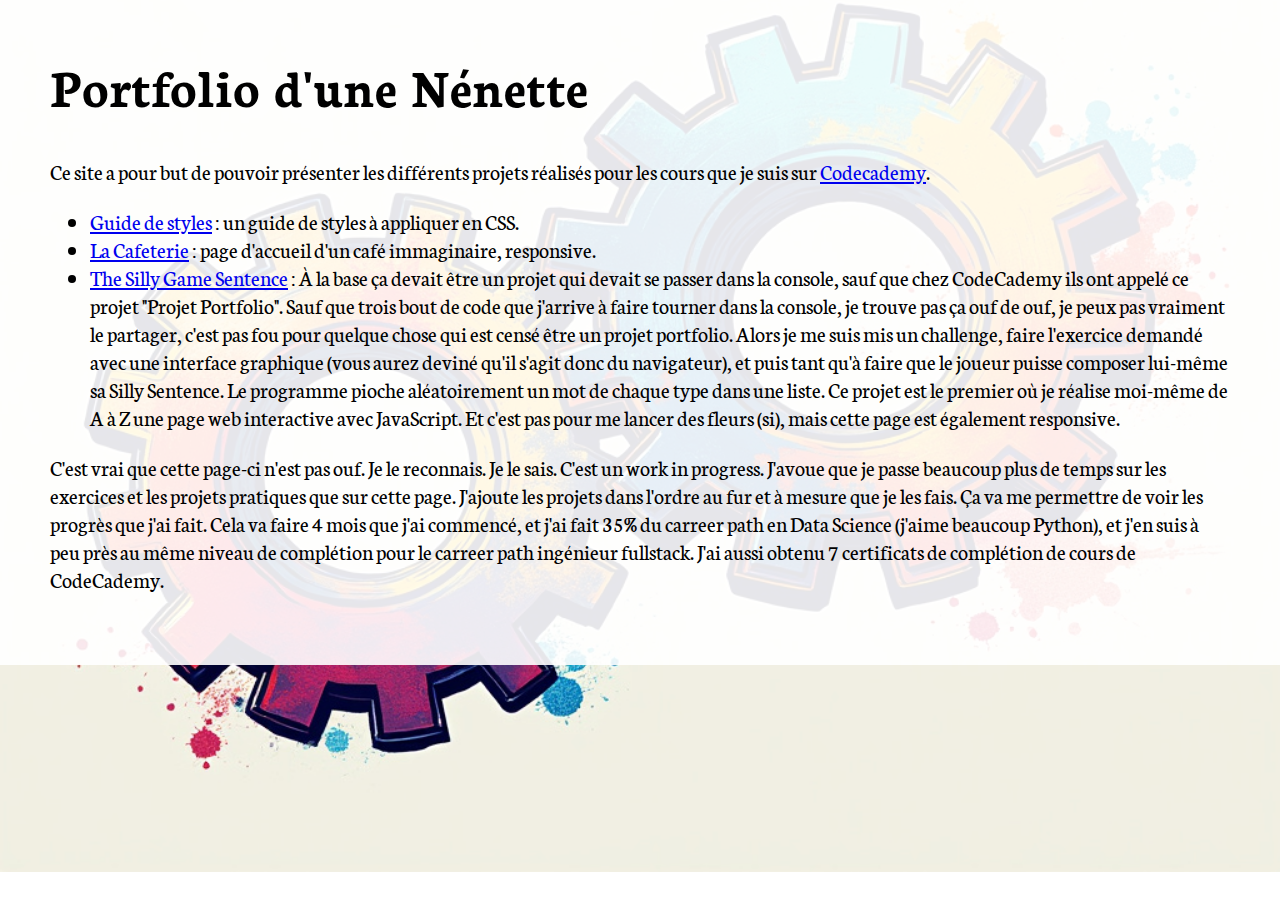
<file: index.html>
<!DOCTYPE html>
<html lang="fr">
<head>
    <meta charset="UTF-8">
    <meta name="viewport" content="width=device-width, initial-scale=1.0">
    <title>Mon Portfolio</title>
    <link rel="stylesheet" href="styles.css">
    <link rel="preconnect" href="https://fonts.googleapis.com">
<link rel="preconnect" href="https://fonts.gstatic.com" crossorigin>
<link href="https://fonts.googleapis.com/css2?family=Neuton:ital,wght@0,200;0,300;0,400;0,700;0,800;1,400&display=swap" rel="stylesheet">
</head>
<body>
    <section>
        <h1>Portfolio d'une Nénette</h1>
        <p>
            Ce site a pour but de pouvoir présenter les différents projets réalisés pour les cours que
            je suis sur <a href="https://www.codecademy.com/" target="_blank">Codecademy</a>.
        </p>
        <ul>
            <li>
                <a href="./style-guide/index.html" target="_blank">Guide de styles</a> : un guide de styles à appliquer en CSS.
            </li>
            <li>
                <a href="./Cafeterie/index.html" target="_blank">La Cafeterie</a> : page d'accueil d'un café immaginaire, responsive.
            </li>
            <li>
                <a href="./MixedWordsGame/index.html" target="_blank">The Silly Game Sentence</a> : À la base ça devait être
                un projet qui devait se passer dans la console, sauf que chez CodeCademy ils ont appelé ce projet 
                "Projet Portfolio". Sauf que trois bout de code que j'arrive à faire tourner dans la console, je trouve
                pas ça ouf de ouf, je peux pas vraiment le partager, c'est pas fou pour quelque chose qui est censé être 
                un projet portfolio. Alors je me suis mis un challenge, faire l'exercice demandé avec une interface graphique
                (vous aurez deviné qu'il s'agit donc du navigateur), et puis tant qu'à faire que le joueur puisse composer
                lui-même sa Silly Sentence. Le programme pioche aléatoirement un mot de chaque type dans une liste. Ce projet 
                est le premier où je réalise moi-même de A à Z une page web interactive avec JavaScript. Et c'est pas pour me 
                lancer des fleurs (si), mais cette page est également responsive.
            </li>
        </ul>
        <p>
            C'est vrai que cette page-ci n'est pas ouf. Je le reconnais. Je le sais. C'est un work in progress. J'avoue que je 
            passe beaucoup plus de temps sur les exercices et les projets pratiques que sur cette page. J'ajoute les projets
            dans l'ordre au fur et à mesure que je les fais. Ça va me permettre de voir les progrès que j'ai fait. Cela va 
            faire 4 mois que j'ai commencé, et j'ai fait 35% du carreer path en Data Science (j'aime beaucoup Python), et j'en
            suis à peu près au même niveau de complétion pour le carreer path ingénieur fullstack. J'ai aussi obtenu 7 certificats 
            de complétion de cours de CodeCademy.
        </p>
    </section>
</body>
</html>
</file>
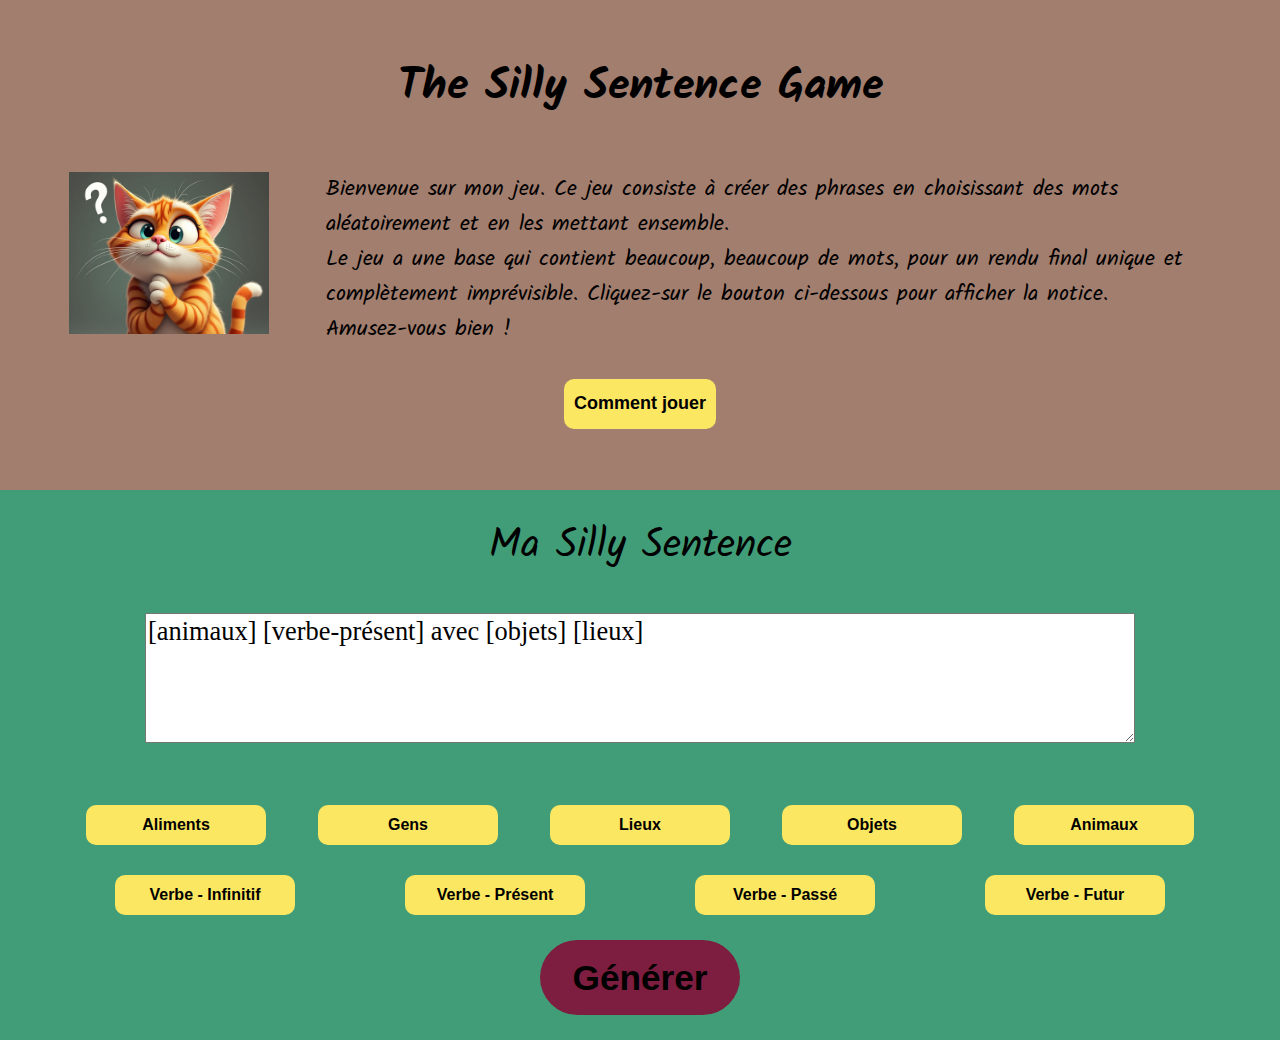
<file: MixedWordsGame/index.html>
<!DOCTYPE html>
<html lang="fr">
<head>
    <meta charset="UTF-8">
    <meta name="viewport" content="width=device-width, initial-scale=1.0">
    <title>Silly Sentence Game</title>
    <script src="./ressources/js-scripts/app.js" defer></script>
    <link rel="stylesheet" href="./ressources/css/styles.css">
    <link rel="preconnect" href="https://fonts.googleapis.com">
    <link rel="preconnect" href="https://fonts.gstatic.com" crossorigin>
    <link href="https://fonts.googleapis.com/css2?family=Kalam:wght@300;400;700&display=swap" rel="stylesheet">
    <link rel="stylesheet" href="./ressources/css/reactivite.css">
</head>
<body>
    <header>
        <h1>The Silly Sentence Game</h1>
        <div id="perso-rigolo">
            <img src="./ressources/images/perso rigolo.jpg" alt="">
        </div>
        <p>
            Bienvenue sur mon jeu. Ce jeu consiste à créer des phrases en choisissant des mots aléatoirement et en les 
            mettant ensemble. <br>Le jeu a une base qui contient beaucoup, beaucoup de mots, pour un rendu final unique et 
            complètement imprévisible. Cliquez-sur le bouton ci-dessous pour afficher la notice. 
            <br>Amusez-vous bien !
        </p>
        <button type="button" id="show-notice">Comment jouer</button>
    </header>
    <section>
        <article id="notice">
            <h2>Comment jouer :</h2>
            <p>
                Pour jouer, c'est très simple :<br>
                Chaque bouton ajoute une expression qui ressemble à "[animaux]" ou à "[objets]" à la zone de 
                texte, ces expressions seront remplacées en cliquant sur le bouton "Générer" par un mot aléatoire 
                correspondant au type indiqué sur le bouton. Il y a déjà une phrase prédéfinie, appuyez sur le bouton 
                "Générer" pour voir le résultat. Vous pouvez modifier cette phrase comme vous le souhaitez, et mettre les 
                mots que vous choisissez dans l'ordre dans lequel vous en avez envie.<br>
            </p>
            <button type="button" id="close-notice">Fermer la notice</button>
        </article>
        <article id="game-article">
            <form id="game">
                <label for="silly-sentence">
                    Ma Silly Sentence
                </label><br>
                <textarea name="silly-sentence" id="silly-sentence" rows="4" required maxlength="200">[animaux] [verbe-présent] avec [objets] [lieux]</textarea>
                <br><span id="result-sentence"></span><br>
                <div id="buttons-word">
                    <button type="button" id="aliments">Aliments</button>
                    <button type="button" id="gens">Gens</button>
                    <button type="button" id="lieux">Lieux</button>
                    <button type="button" id="objets">Objets</button>
                    <button type="button" id="animaux">Animaux</button>
                    <button type="button" id="verbe-infinitif">Verbe - Infinitif</button>
                    <button type="button" id="verbe-present">Verbe - Présent</button>
                    <button type="button" id="verbe-passe">Verbe - Passé</button>
                    <button type="button" id="verbe-futur">Verbe - Futur</button>
                </div>
                <button id="submit" type="button">Générer</button>
            </form>
        </article>
    </section>
</body>
</html>
</file>
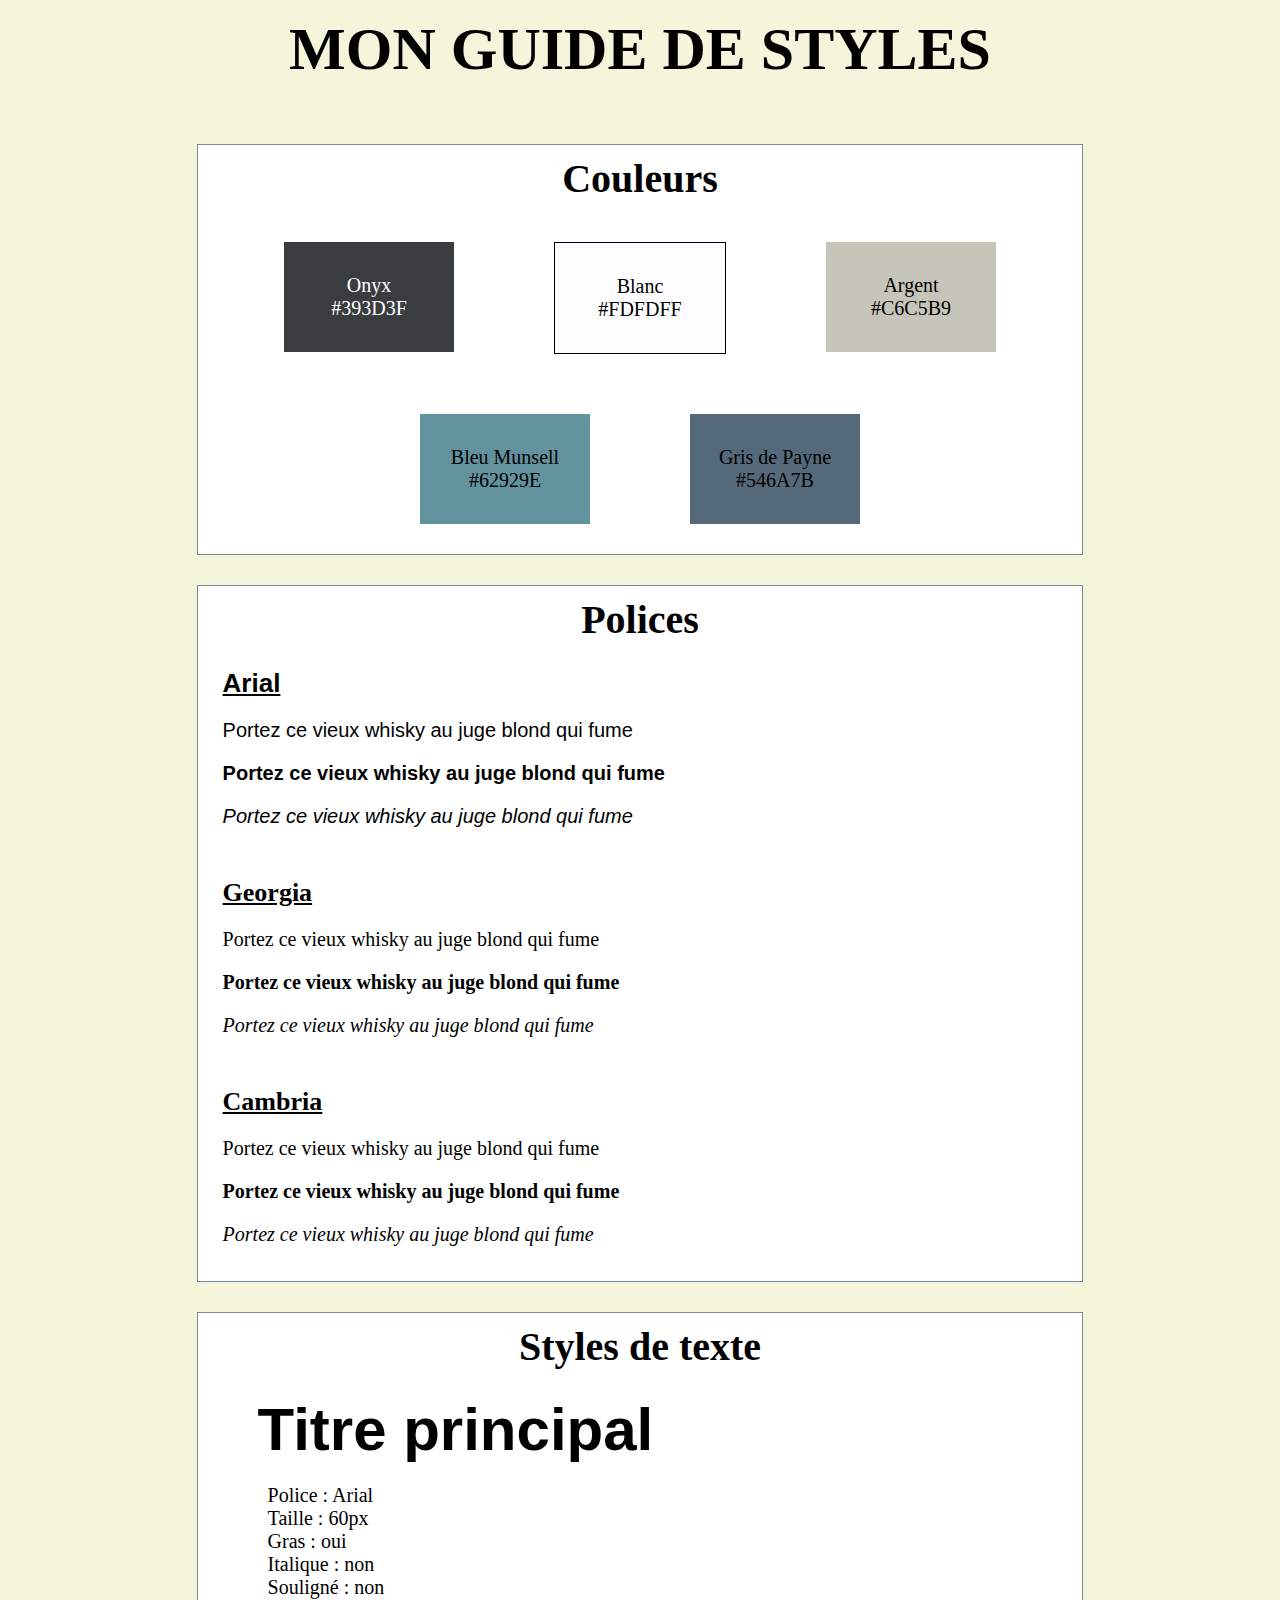
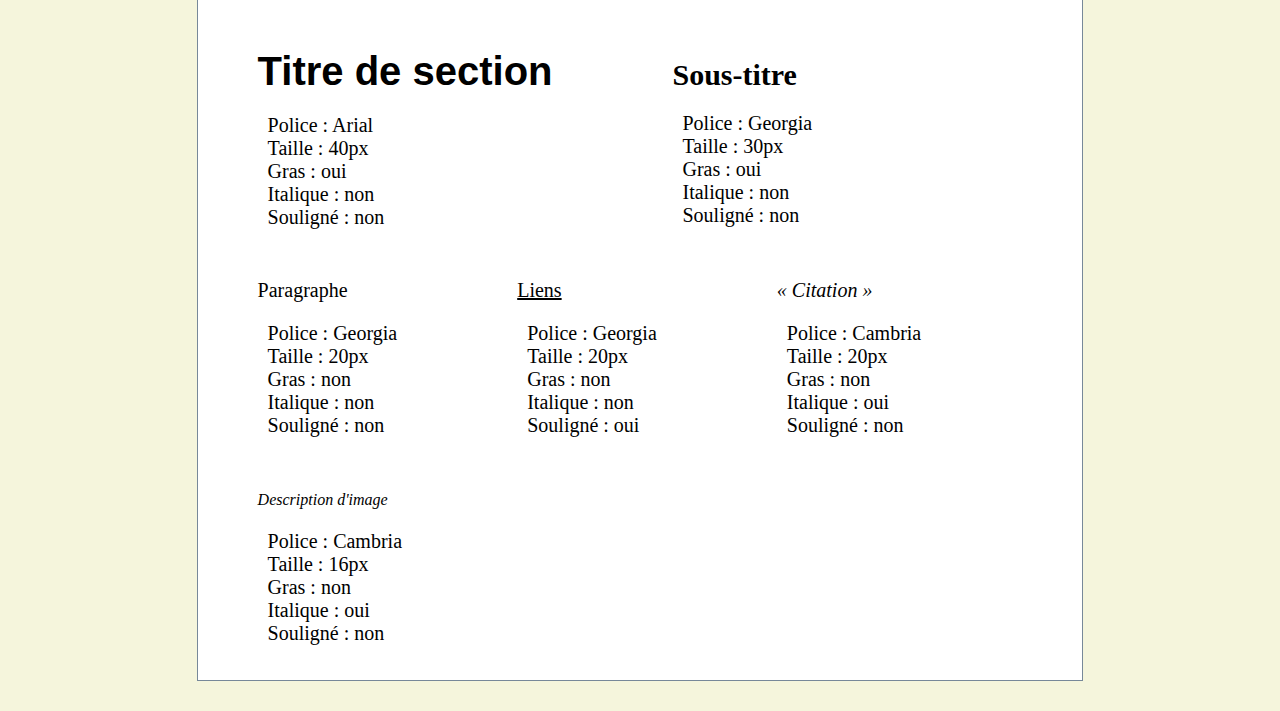
<file: style-guide/index.html>
<!DOCTYPE html>
<html lang="fr">
<head>
    <meta charset="UTF-8">
    <meta name="viewport" content="width=device-width, initial-scale=1.0">
    <title>Style guide</title>
    <link rel="stylesheet" href="style.css">
</head>
<body>
    <h1>Mon guide de styles</h1>
    <section id="couleurs">
        <h2>Couleurs</h2>
        <div id="onyx" class="couleur">
            <span>Onyx</span>
            <span>#393D3F</span>
        </div>
        <div id="white" class="couleur">
            <span>Blanc</span>
            <span>#FDFDFF</span>
        </div>
        <div id="silver" class="couleur">
            <span>Argent</span>
            <span>#C6C5B9</span>
        </div>
        <div id="blue" class="couleur">
            <span>Bleu Munsell</span>
            <span>#62929E</span>
        </div>
        <div id="gris" class="couleur">
            <span>Gris de Payne</span>
            <span>#546A7B</span>
        </div>
    </section>
    <section id="polices">
        <h2>Polices</h2>
        <article id="arial">
            <span>Arial</span>
            <p>Portez ce vieux whisky au juge blond qui fume</p>
            <p class="bold">Portez ce vieux whisky au juge blond qui fume</p>
            <p class="italic">Portez ce vieux whisky au juge blond qui fume</p>
        </article>
        <article id="georgia">
            <span>Georgia</span>
            <p>Portez ce vieux whisky au juge blond qui fume</p>
            <p class="bold">Portez ce vieux whisky au juge blond qui fume</p>
            <p class="italic">Portez ce vieux whisky au juge blond qui fume</p>
        </article>
        <article id="cambria">
            <span>Cambria</span>
            <p>Portez ce vieux whisky au juge blond qui fume</p>
            <p class="bold">Portez ce vieux whisky au juge blond qui fume</p>
            <p class="italic">Portez ce vieux whisky au juge blond qui fume</p>
        </article>
    </section>
    <section id="text-style">
        <h2>Styles de texte</h2>
        <article id="main-title">
            <span>Titre principal</span>
            <ul>
                <li>Police : Arial</li>
                <li>Taille : 60px</li>
                <li>Gras : oui</li>
                <li>Italique : non</li>
                <li>Souligné : non</li>
            </ul>
        </article>
        <article id="section-title">
            <span>Titre de section</span>
            <ul>
                <li>Police : Arial</li>
                <li>Taille : 40px</li>
                <li>Gras : oui</li>
                <li>Italique : non</li>
                <li>Souligné : non</li>
            </ul>
        </article>
        <article id="subtitle">
            <span>Sous-titre</span>
            <ul>
                <li>Police : Georgia</li>
                <li>Taille : 30px</li>
                <li>Gras : oui</li>
                <li>Italique : non</li>
                <li>Souligné : non</li>
            </ul>
        </article>
        <article id="texte">
            <span>Paragraphe</span>
            <ul>
                <li>Police : Georgia</li>
                <li>Taille : 20px</li>
                <li>Gras : non</li>
                <li>Italique : non</li>
                <li>Souligné : non</li>
            </ul>
        </article>
        <article id="lien">
            <span>Liens</span>
            <ul>
                <li>Police : Georgia</li>
                <li>Taille : 20px</li>
                <li>Gras : non</li>
                <li>Italique : non</li>
                <li>Souligné : oui</li>
            </ul>
        </article>
        <article id="citation">
            <span>« Citation »</span>
            <ul>
                <li>Police : Cambria</li>
                <li>Taille : 20px</li>
                <li>Gras : non</li>
                <li>Italique : oui</li>
                <li>Souligné : non</li>
            </ul>
        </article>
        <article id="description">
            <span>Description d'image</span>
            <ul>
                <li>Police : Cambria</li>
                <li>Taille : 16px</li>
                <li>Gras : non</li>
                <li>Italique : oui</li>
                <li>Souligné : non</li>
            </ul>
        </article>
    </section>
</body>
</html>
</file>
<file: styles.css>
html {
    font-size: 22px;
    font-family: Neuton;
    font-weight: 500;
}

body {
    padding: 0;
    margin: 0;
    background-image: url('./images/je-vais-le-faire-un-jour-promis.jpg');
    background-size: cover;
    background-repeat: no-repeat;
    background-position: 50% 30%;
}

section {
    padding: 50px;
    background-color: hsla(360, 255%, 255%, 0.9);
}

h1 {
    font-size: 2.5rem;
    margin-top: 0;
}
</file>
<file: MixedWordsGame/ressources/css/styles.css>
:root {
    --section-background-color1: #a27e6f;
    --section-background-color2: #419d78;
    --section-background-color5: #fce762;
    --button-color2: #7d1d3f;
    box-sizing: border-box;
    -moz-box-sizing: border-box;
    -webkit-box-sizing: border-box;
}

html {
    margin: 0;
    padding: 0;
    width: 100%;
    font-family: "Kalam", cursive;
    font-size: 22px;
}

body {
    margin: 0;
    padding: 0;
    width: 100%;
}

button {
    border-style: none;
    height: 50px;
    font-size: 18px;
    font-family: Arial;
    font-weight: bold;
    padding: 10px;
    transition: border 300ms linear ease-in;
}


button:hover {
    cursor: pointer;
    border: 3px solid black;
    font-weight: bolder;
}

header {
    background-color: var(--section-background-color1);
    padding: 50px 50px 60px;
    display: flex;
    flex-wrap: wrap;
    min-height: 380px;
    justify-content: space-around;
    align-content: center;
    gap: 20px;
}

h1 {
    text-align: center;
    margin-top: 0;
    margin-bottom: 30px;
    width: 100%;
}

#perso-rigolo {
    width: 200px;
    height: auto;
    margin: 0 0 25px;
    padding: 0;
}
#perso-rigolo img {
    width: 100%;
    height: 100%;
}

header p {
    width: 75%;
    margin: 0;
    padding: 0;
}

/* section {
    
} */

#notice {
    display: none;
    position: fixed;
    top: 0px;
    left: 0px;
    z-index: 0;
    width: 30%;
    min-width: 300px;
    max-width: 368px;
    padding: 50px 40px;
    font-family: Arial;
    font-size: 15px;
    background-color: var(--section-background-color5);
    text-align: center;
}

#notice p {
    text-align: left;
    margin-bottom: 40px;
}

#show-notice {
    background-color: var(--section-background-color5);
    border-radius: 10px;
    clear: left;
}


#close-notice {
    background-color: var(--section-background-color1);
    border-radius: 10px;
}

#game {
    padding: 25px;
    background-color: var(--section-background-color2);
    text-align: center;
    min-height: 400px;
}

label {
    display: block;
    font-size: 1.8rem;
    text-align: center;
}

#silly-sentence {
    width: 80%;
    max-width: 80%;
    font-family: Cambria, Cochin, Georgia, Times, 'Times New Roman', serif; 
    font-size: 1.2rem;   
}

#buttons-word {
    display: flex;
    flex-wrap: wrap;
    align-content: space-around;
    justify-content: space-around;
    padding: 0 50px;
    gap: 30px;
}

#buttons-word button {
    background-color: var(--section-background-color5);
    border-radius: 10px;
    width: 180px;
    height: 40px;
    font-size: 16px;
}

#submit {
    border-style: none;
    background-color: var(--button-color2);
    border-radius: 40px;
    height: 75px;
    width: 200px;
    font-size: 1.6rem;
    font-family: Arial;
    font-weight: bold;
    padding: 10px;
    margin-top: 25px;
    transition: border 300ms linear ease-in;
}

#submit:hover {
    cursor: pointer;
    border: 4px solid black;
    font-weight: bolder;
}

#result-sentence {
    display: block;
    font-size: 1.6rem;
    margin-bottom: 15px;
    margin-top: 10px;
}
</file>
<file: MixedWordsGame/ressources/css/reactivite.css>
@media only screen and (max-width: 987px) {
    header {
        padding: 20px;
    }

    header p {
        min-width: 90%;
    }

    #notice {
        padding: 12px;
    }
}

@media only screen and (max-width: 768px) {
    #game {
        padding: 0;
    }
    
    #silly-sentence {
        font-size: 0.9rem;
        width: 90%;
    }

    label {
        padding-top: 25px;
    }

    #submit {
        margin-bottom: 25px;
    }
}

@media only screen and (max-width: 500px) {
    #silly-sentence{
        min-height: 160px;
    }
}
</file>
<file: style-guide/style.css>
html {
    font-size: 20px;
    box-sizing: border-box;
    -moz-box-sizing: border-box;
    -webkit-box-sizing: border-box;
    background-color: beige;
}



h1 {
    display: block;
    width: fit-content;
    margin: 15px auto;
    font-size: 3rem;
    text-transform: uppercase;
}

h2 {
    width: 100%;
    font-size: 2rem;
    text-align: center;
    margin: 10px auto;
}

section {
    width: 70%;
    margin: 30px auto;
    display: flex;
    flex-wrap: wrap;
    justify-content: left;
    border: 1px solid lightslategray;
    background-color: white;
}

#couleurs {
    margin-top: 60px;
    justify-content: center;
}

.couleur {
    width: 170px;
    height: 110px;
    margin: 30px 50px;
    display: inline-flex;
    flex-direction: column;
    justify-content: center;
    align-items: center;
}

.couleur span {
    width: fit-content;
    height: fit-content
}

#onyx {
    background-color: #393D3F;
    color: white;
}

#white {
    background-color: #FDFDFF;
    border: 1px solid black;
}

#silver {
    background-color: #C6C5B9;
}

#blue {
    background-color: #62929E;
}

#gris {
    background-color: #546A7B;
}

section article {
    margin: 15px 25px;
}

#arial {
    font-family: Arial;
}

#georgia {
    font-family: Georgia;
}

#cambria {
    font-family: Cambria;
}

.bold {
    font-weight: bold;
}

.italic {
    font-style: italic;
}

#polices span {
    font-weight: bold;
    text-decoration: underline;
    font-size: 1.3rem;
}

#text-style ul {
    padding-left: 10px;
}

#text-style ul li {
    list-style: none;
}

#main-title span {
    font-family: Arial;
    font-size: 3rem;
    font-weight: bold;
}

#section-title span {
    font-family: Arial;
    font-size: 2rem;
    font-weight: bold;
}

#subtitle span {
    font-family: Georgia;
    font-size: 1.5rem;
    font-weight: bold;
}

#texte span {
    font-family: Georgia;
}

#lien span {
    font-family: Georgia;
    text-decoration: underline;
}

#citation span {
    font-family: Cambria;
    font-style: italic;
}

#description span {
    font-family: Cambria;
    font-size: 0.8rem;
    font-style: italic;
}

#text-style {
    align-items: baseline;
}

#text-style article {
    margin: 15px 60px;
}
</file>
